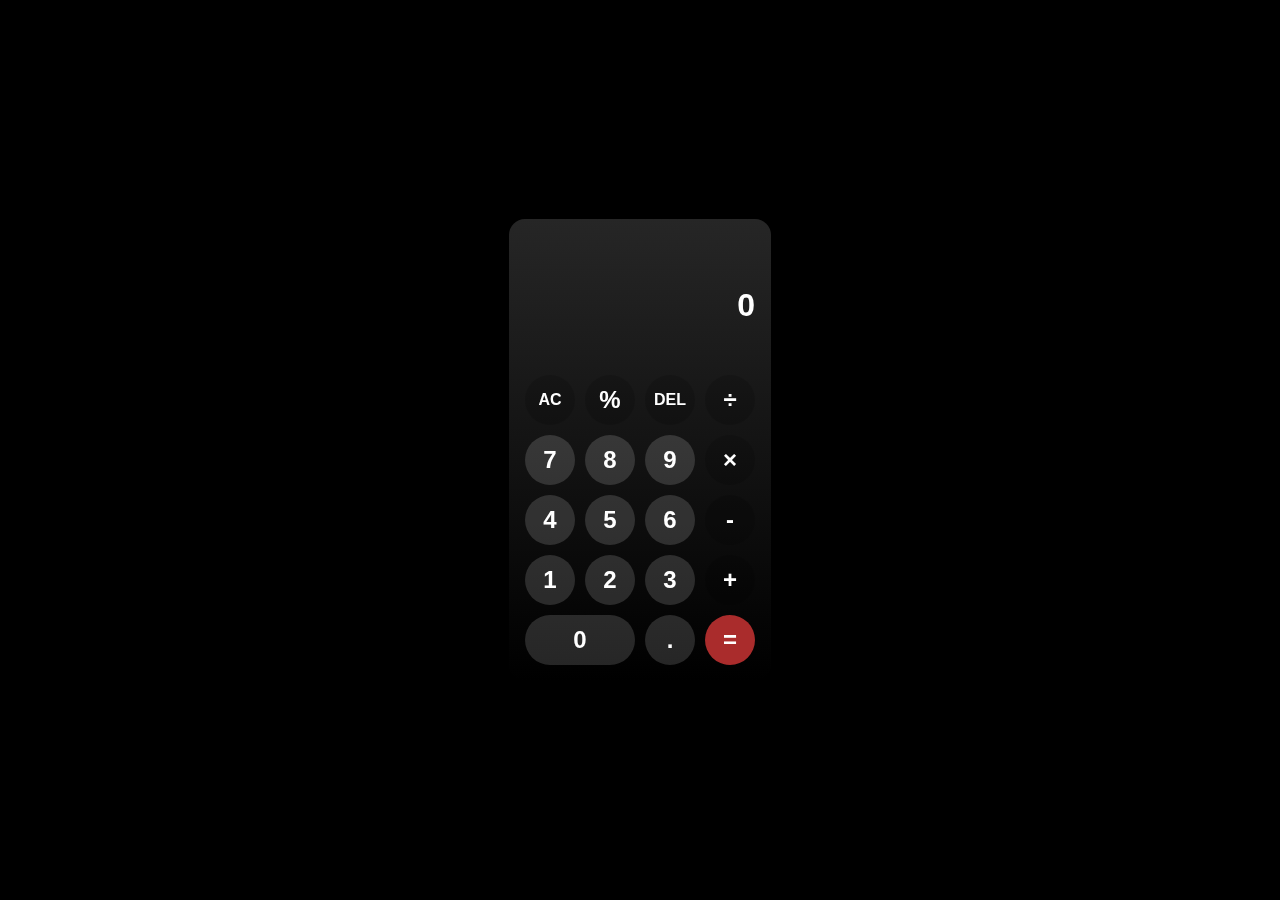
<file: CAlkulator/Kalkulator/index.html>
<!DOCTYPE html>
<html lang="en">

  <head>
    <meta charset="UTF-8">
    <meta name="viewport" content="width=device-width">
    <title> Calculator </title>
    <link rel="stylesheet" href="style.css">
  </head>

  <body>
    
    <main class="container">
      <section class="screen">
        <p class="calculate">Tung tung</p>
        <p class="result"> Sahur </p>
      </section>

      <section class="button-box">
        <button onclick="tapClear()" class="letter-btn operator-btn"> AC </button>
        <button onclick="tapOperator('%')" class="operator-btn"> % </button>
        <button onclick="tapDel()" class="letter-btn operator-btn">DEL</button>
        <button onclick="tapOperator('/')" class="operator-btn">&divide;</button>

        <button onclick="tapNum('7')"> 7 </button>
        <button onclick="tapNum('8')"> 8 </button>
        <button onclick="tapNum('9')"> 9 </button>
        <button onclick="tapOperator('*')" class="operator-btn"> &times;  </button>

        <button onclick="tapNum('4')"> 4 </button>
        <button onclick="tapNum('5')"> 5 </button>
        <button onclick="tapNum('6')"> 6 </button>
        <button onclick="tapOperator('-')" class="operator-btn"> -  </button>

        <button onclick="tapNum('1')"> 1 </button>
        <button onclick="tapNum('2')"> 2 </button>
        <button onclick="tapNum('3')"> 3 </button>
        <button onclick="tapOperator('+')" class="operator-btn"> +  </button>

        <button onclick="tapNum('0')" class="nol-btn"> 0 </button>
        <button onclick="tapNum('.')"> . </button>
        <button onclick="tapResult('=')" class="result-btn"> = </button>
      </section>
    </main>
    <script src="script.js"></script>
  </body>
</html>
</file>
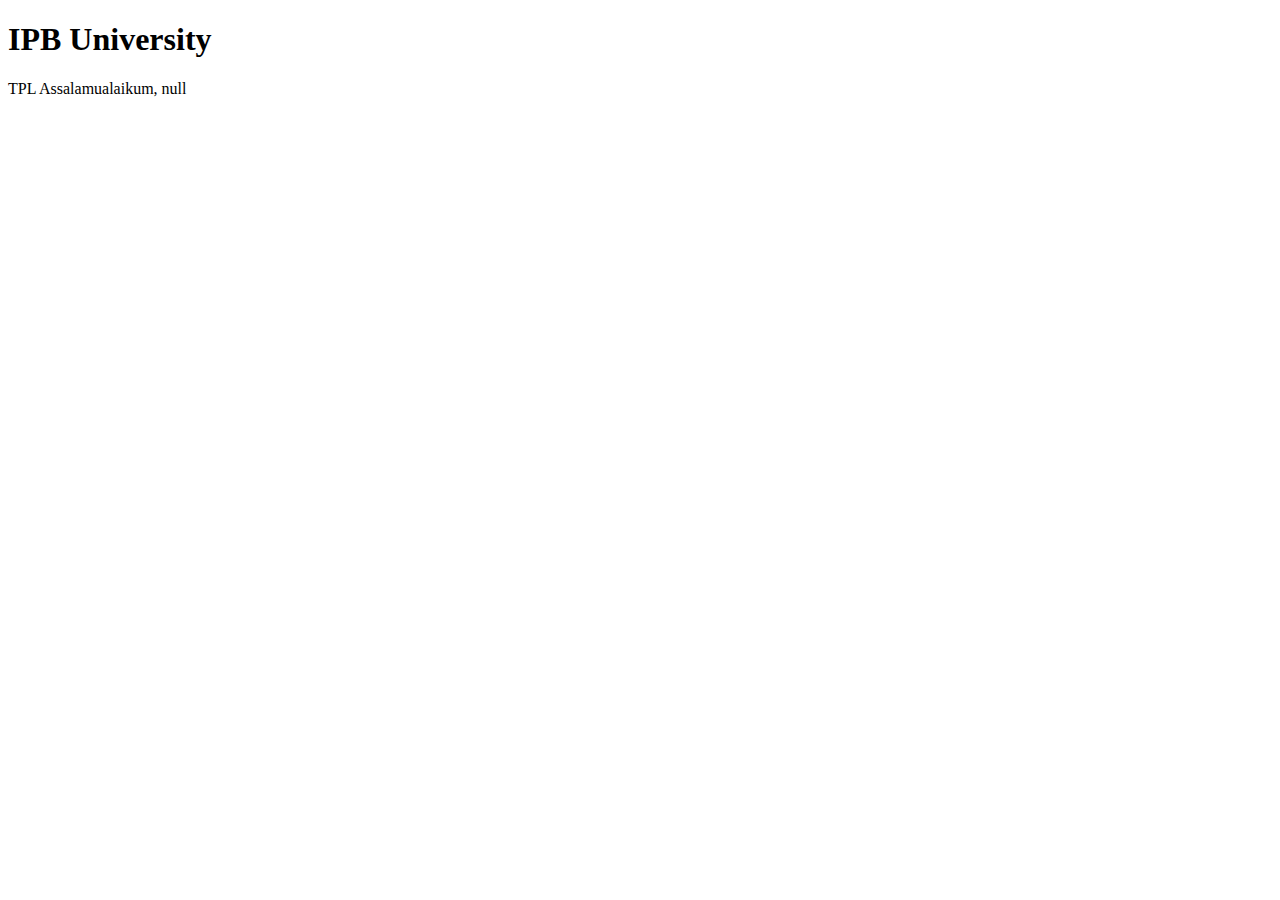
<file: CAlkulator/JavaScript/js.html>
<!DOCTYPE html>
<html lang="en">
<head>
  <meta charset="UTF-8">
  <meta name="viewport" content="width=device-width>, initial-scale=1.0">
  <title> JavaScript </title>
</head>
<body>
  <h1 id="h1"></h1>
  <script src="script.js"></script>
</body>
</html>
</file>
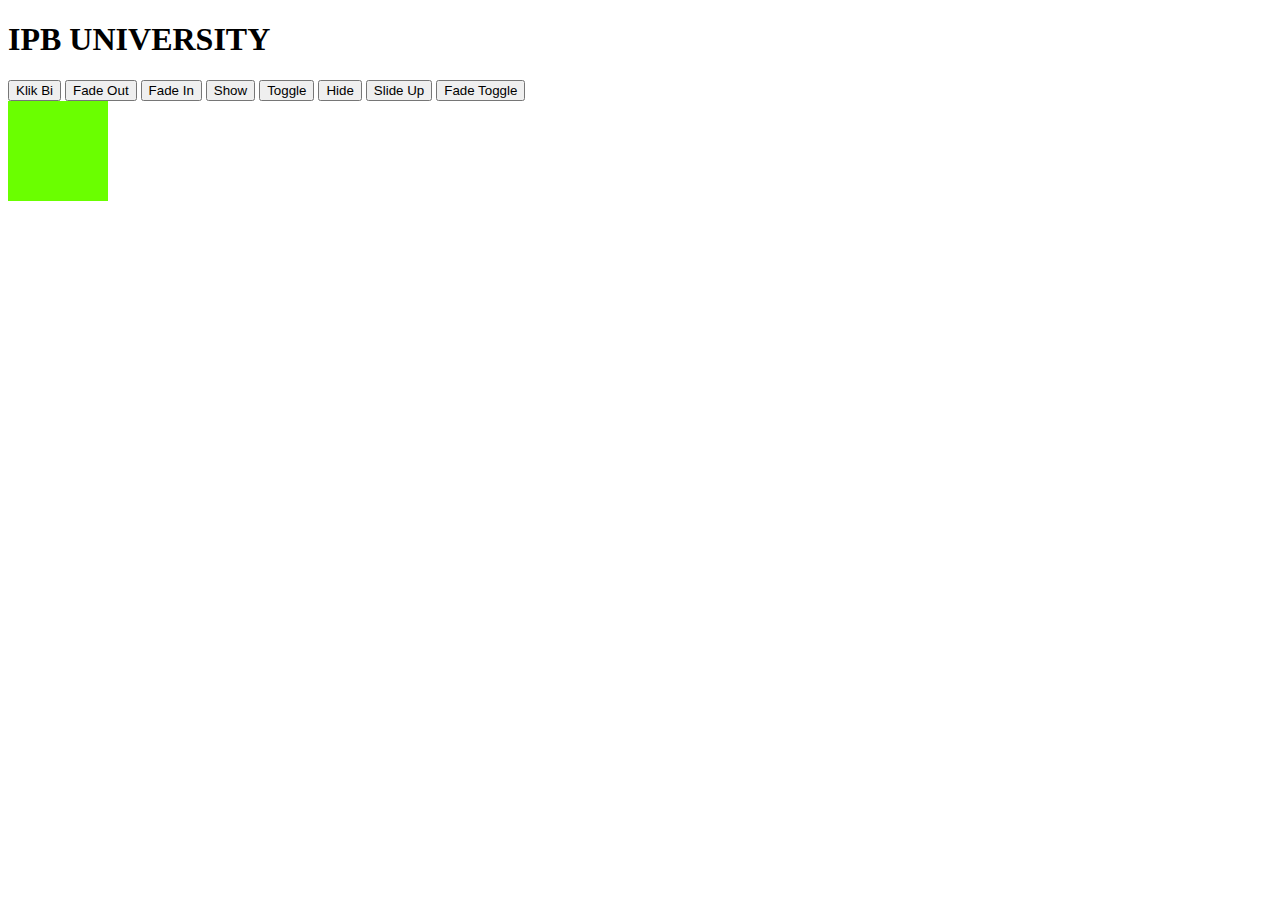
<file: CAlkulator/jQuery/jquery.html>
<!DOCTYPE html>
<html lang = "en">
  <head>
    <meta charset="UTF-8"
    <meta name="viewport" content="width=device-width, initial-scale=1.0">
    <title> jQuery </title>
    <script src ="jquery-3.7.1.js">
    </script>
  </head>
  <body>
    <h1 id="x"></h1>
    <button> Klik Bi </button>
    <button id="fadeOut"> Fade Out </button>
    <button id="fadeIn"> Fade In</button>
    <button id="show"> Show </button>
    <button id="toggle"> Toggle</button>
    <button id="hide"> Hide </button>
    <button id="slideUp"> Slide Up</button>
    <button id="fadeToggle"> Fade Toggle </button>
    <div id ="square"></div>

    <style>
      #square {
        background-color: rgb(106, 255, 0);
        width: 100px;
        height: 100px;
      }
    </style>

    <script>
      $('#x').html('IPB UNIVERSITY');
      var btn = $('button');
      $('button').eq(0).click(() => {
        alert('TPL');
      });
    
      // $('button')[0].click(function(){
      //   alert('TPL');
      // });

      $('#fadeOut').click(() => {
        $('#square').fadeOut();
      })

      $('#fadeIn').click(() => {
        $('#square').fadeIn();
      })

      $('#slideDown').click(() => {
        $('#square').slideDown();
      })

      $('#toggle').click(() => {
        $('#square').toggle();
      })

      $('#fadeToggle').click(() => {
        $('#square').fadeToggle();
      })

      $('#slideUp').click(() => {
        $('#square').slideUp();
      })

      $('slideToggle').click(() => {
        $('#square').slideToggle();
      })

      $('#hide').click(() => {
        $('#square').hide();
      })

      $('#show').click(() => {
        $('#square').show();
      })
    </script>
  </body>
</html>
</file>
<file: CAlkulator/Kalkulator/style.css>
* {
  font-family: "Poppins", sans-serif;
  margin:0;
  padding:0;
  box-sizing:border-box;
  color: white;
}

body{
  background-color: black;
  width: 100%;
  height: 100dvh;
  display: flex;
  background-position: center;
  align-items:center;
  justify-content: center;
}

.container{
  background: linear-gradient(
    to top,
    rgb(0, 0, 0, 0.15),
    rgb(255, 255, 255, 0.15)
  );
  backdrop-filter: blur(25px);
  padding: 16px;
  border-radius: 16px;
  box-shadow: 0px 0px 20px 10px rgb(0, 0, 0, 0.25);
}

.screen{
  height: 140px;
  display: flex;
  flex-direction: column;
  align-items: end;
  justify-content: center;
}

.screen .calculate{
  font-weight: 600;
  font-size: 32px;
  color: white
}

.screen .result{
  font-size: 24px;
  color: rgb(255, 255, 255, 0.75);
}

.button-box{
  display: grid;
  grid-template-columns: auto auto auto auto;
  gap: 10px;
}

.button-box button{
  width: 50px;
  height:50px;
  background: rgb(2555, 255, 255, 0.15);
  border: none;
  border-radius: 99px;
  font-size: 24px;
  cursor: pointer;
  font-weight: bold;
  transition: 0.25s;
}

.button-box button:hover{
  transform: scale(0.95);
  background: rgb(255, 255, 255, 0.15);
}

.button-box .operator-btn{
  background: rgb(0, 0, 0, 0.15) !important;
  font-weight: 600 !important;
}

.button-box .operator-btn:hover{
  background: rgb(0, 0, 0, 0.25) !important;
}

.button-box .letter-btn{
  font-size: 16px;
}

.button-box .nol-btn{
  grid-column: 1 / span 2;
  width:100%;
}

.button-box .result-btn{
  background: #aa2c2c !important;
}
</file>
